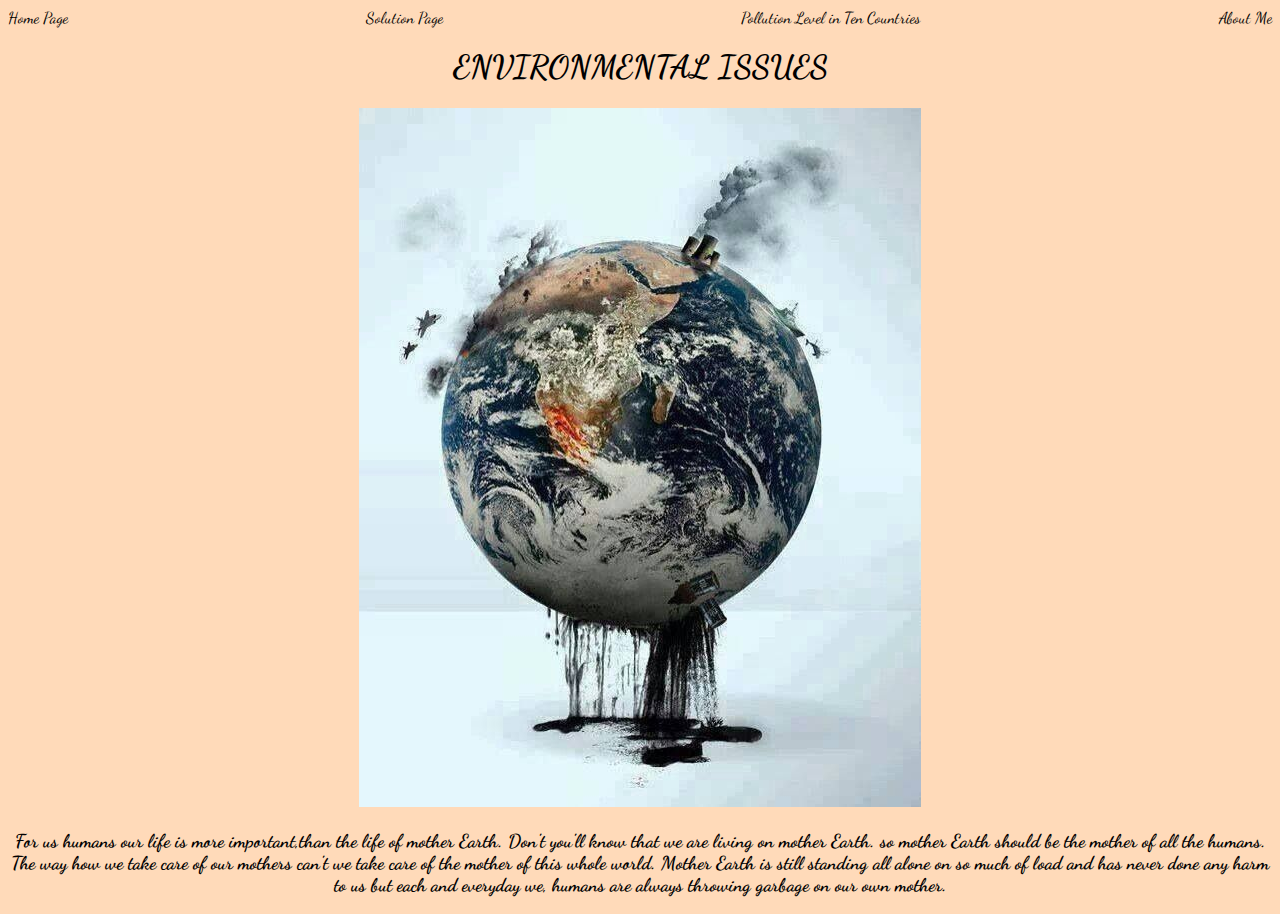
<file: index.html>
<!DOCTYPE html>
<html lang="en">
<head>
    <meta charset="UTF-8">
    <meta name="viewport" content="width=device-width, initial-scale=1.0">
    <title>capstone project</title>
    <link rel="stylesheet" href="style.css">
</head>
<body>
    
   <nav>
       <div>
           <a href="./home.html">Home Page</a>
           <a href="./solution.html">Solution Page</a>
           <a href="./pollutionlevel.html">Pollution Level in Ten Countries</a>
           <a href="./aboutme.html">About Me</a>
       </div>
   </nav>
   <h1 id="heading"> ENVIRONMENTAL ISSUES</h1>
   <div></div>
   <img src="./assets/pollution.jpg" alt="pollution">
   <p id="paragraph1"> <h3>For us humans our life is more important,than the life of mother Earth. 
    Don't you'll know that we are living on mother Earth. 
    so mother Earth should be the mother of all the humans. 
    The way how we take care of our mothers can't we take care of the mother of this whole world.
    Mother Earth is still standing all alone on so much of load and has never done any harm to us but each and everyday we, humans are always throwing garbage on our own mother.
</h3>
</p>
</body>
</html>
</file>
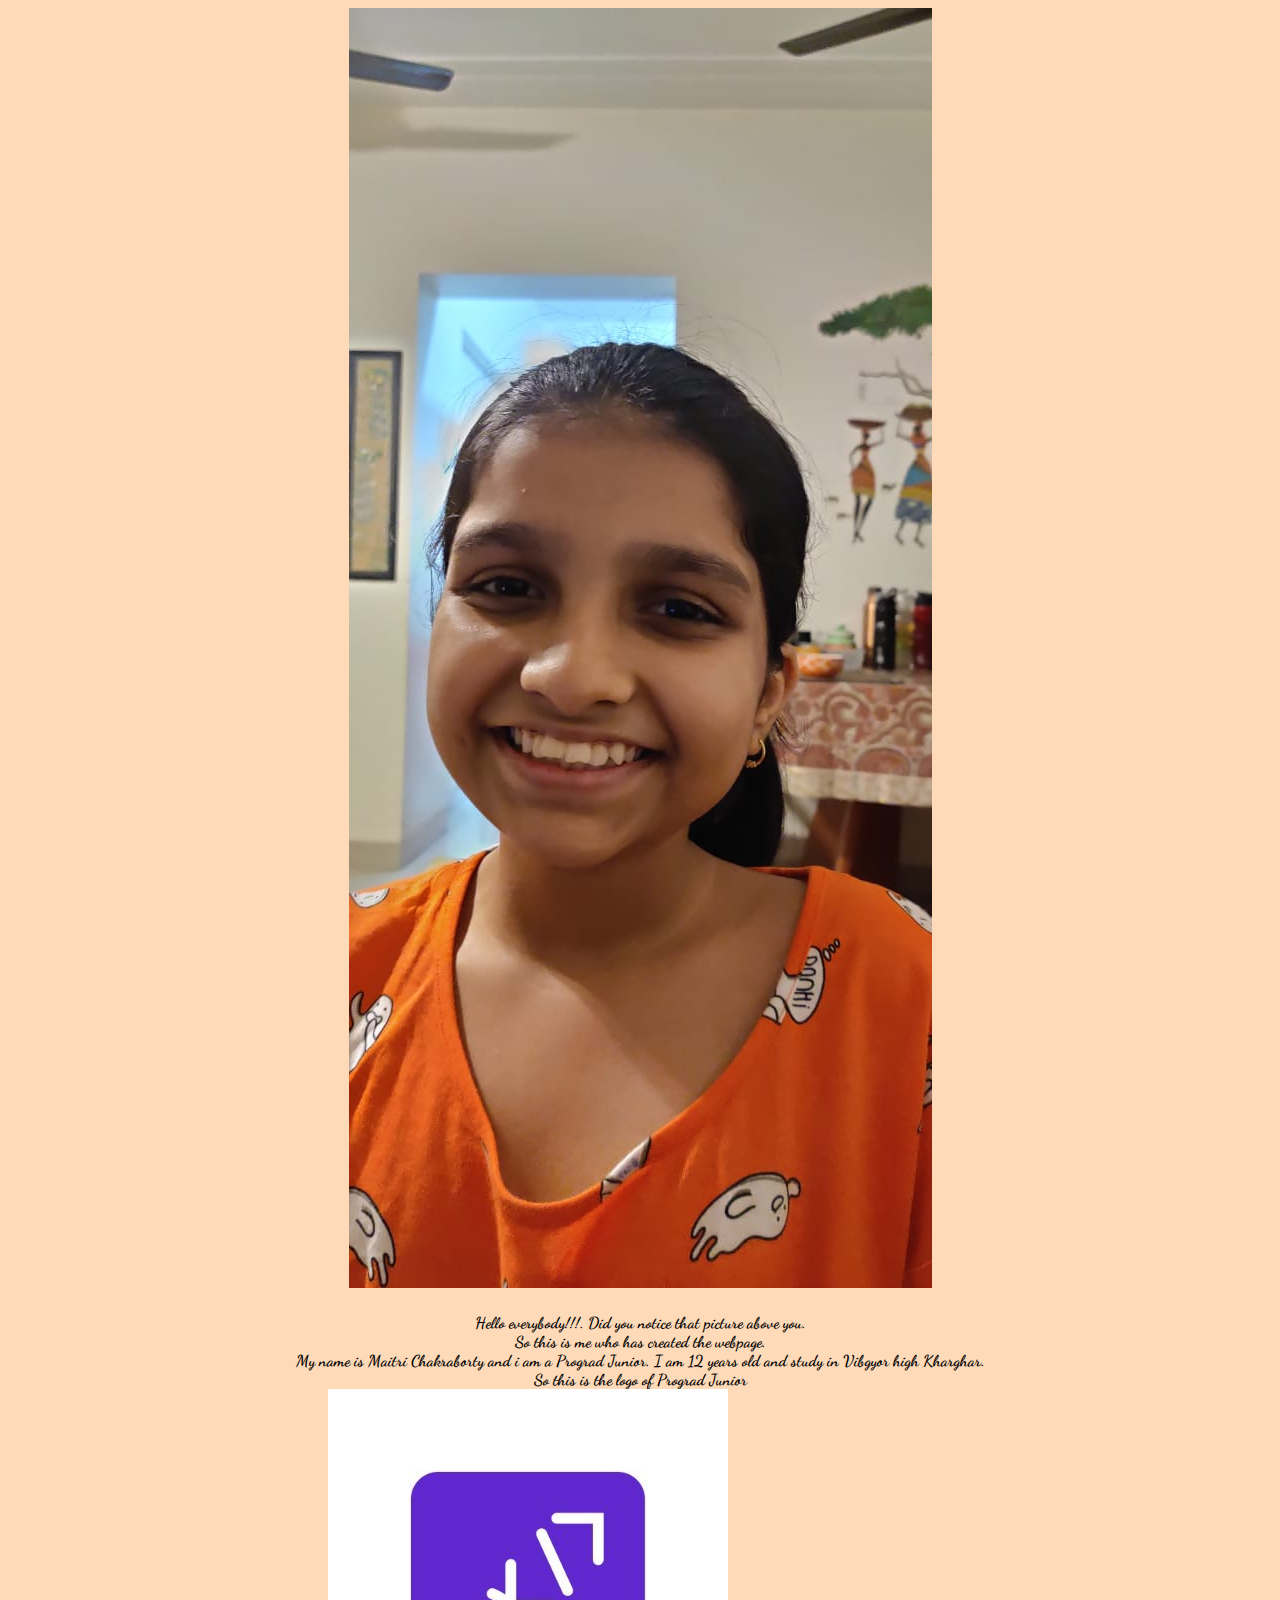
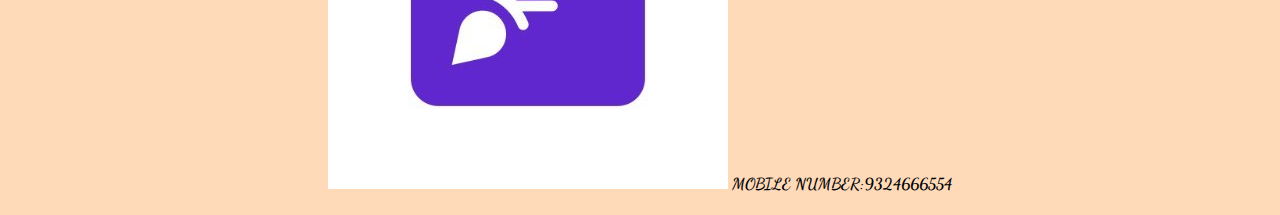
<file: aboutme.html>
<!DOCTYPE html>
<html lang="en">
<head>
    <meta charset="UTF-8">
    <meta name="viewport" content="width=device-width, initial-scale=1.0">
    <title>About Me</title>
    <link rel="stylesheet" href="style.css">
</head>
<body>
    <div></div>
    <img src="./assets/MAITRI.jpeg" alt="Me"><p><h4> 
        Hello everybody!!!. Did you notice that picture above you.
        <br>
         So this is me who has created the webpage.
         <br>
          My name is Maitri Chakraborty and i am a Prograd Junior. I am 12 years old and study in Vibgyor high Kharghar.
          <br>
          So this is the logo of Prograd Junior
          <div></div>
          <img src="./assets/progard logo.jpg" alt="prograd logo">
          MOBILE NUMBER:9324666554
         </h4></p>
    
</body>
</html>
</file>
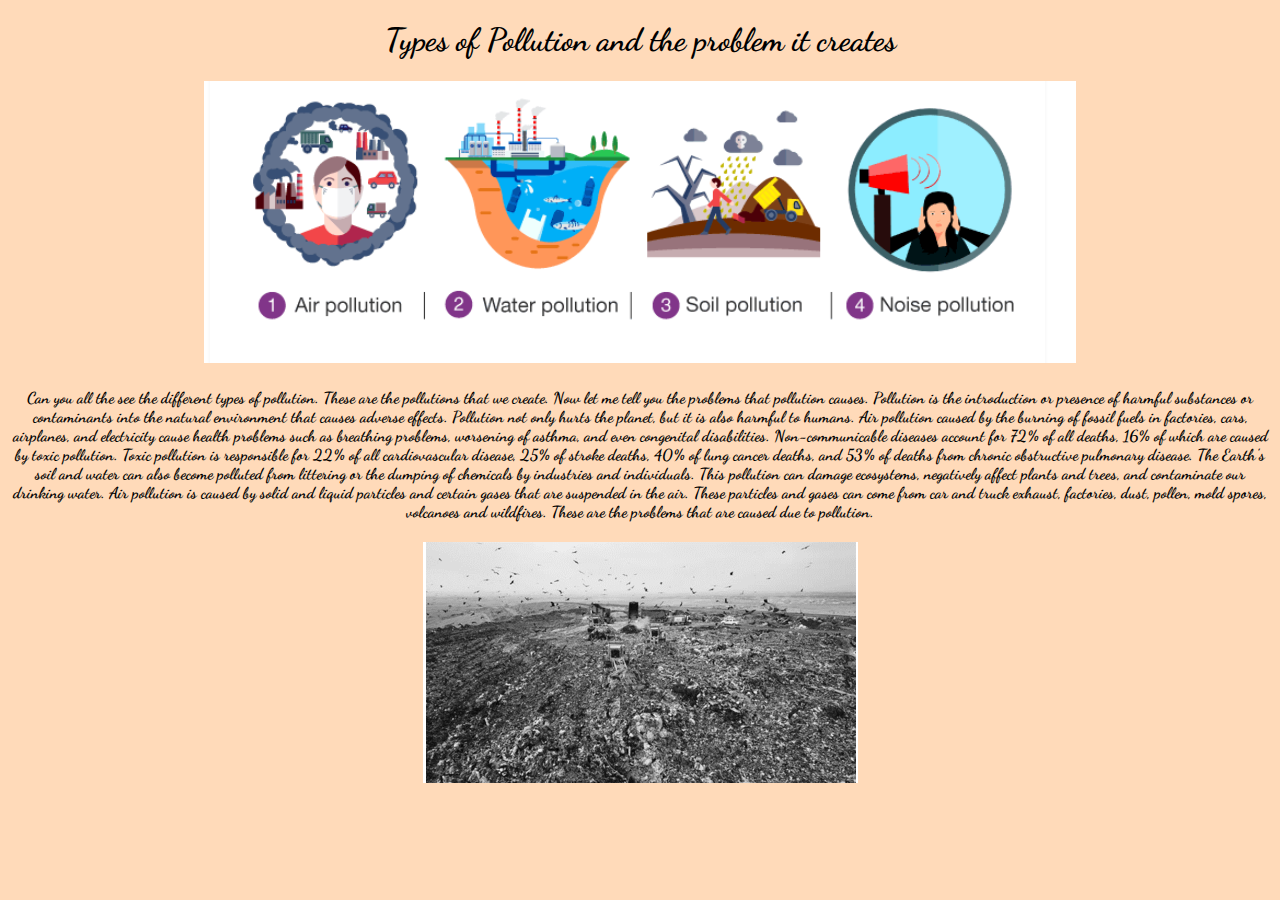
<file: home.html>
<!DOCTYPE html>
<html lang="en">
<head>
    <meta charset="UTF-8">
    <meta name="viewport" content="width=device-width, initial-scale=1.0">
    <title>Home Page</title>
    <link rel="stylesheet" href="style.css">
</head>
<body>
    <h1> Types of Pollution and the problem it creates</h1>
    <div></div>
    <img src="./assets/types of pollution.png" alt="types of pollution">
    <p id="paragraph2"> <h4>Can you all the see the different types of pollution. These are the pollutions that we create.
        Now let me tell you the problems that pollution causes.
Pollution is the introduction or presence of harmful substances or contaminants into the natural environment that causes adverse effects.
Pollution not only hurts the planet, but it is also harmful to humans. Air pollution caused by the burning of fossil fuels in factories, cars, airplanes, and electricity cause health problems such as breathing problems, worsening of asthma, and even congenital disabilities. 
Non-communicable diseases account for 72% of all deaths, 16% of which are caused by toxic pollution. Toxic pollution is responsible for 22% of all cardiovascular disease, 25% of stroke deaths, 40% of lung cancer deaths, and 53% of deaths from chronic obstructive pulmonary disease.
The Earth's soil and water can also become polluted from littering or the dumping of chemicals by industries and individuals. This pollution can damage ecosystems, negatively affect plants and trees, and contaminate our drinking water.
Air pollution is caused by solid and liquid particles and certain gases that are suspended in the air. These particles and gases can come from car and truck exhaust, factories, dust, pollen, mold spores, volcanoes and wildfires.
These are the problems that are caused due to pollution. 
 </h4> </p>
 <div></div>
 <img src="./assets/soil pollution.png" alt="soil pollution">
</body>
</html>
</file>
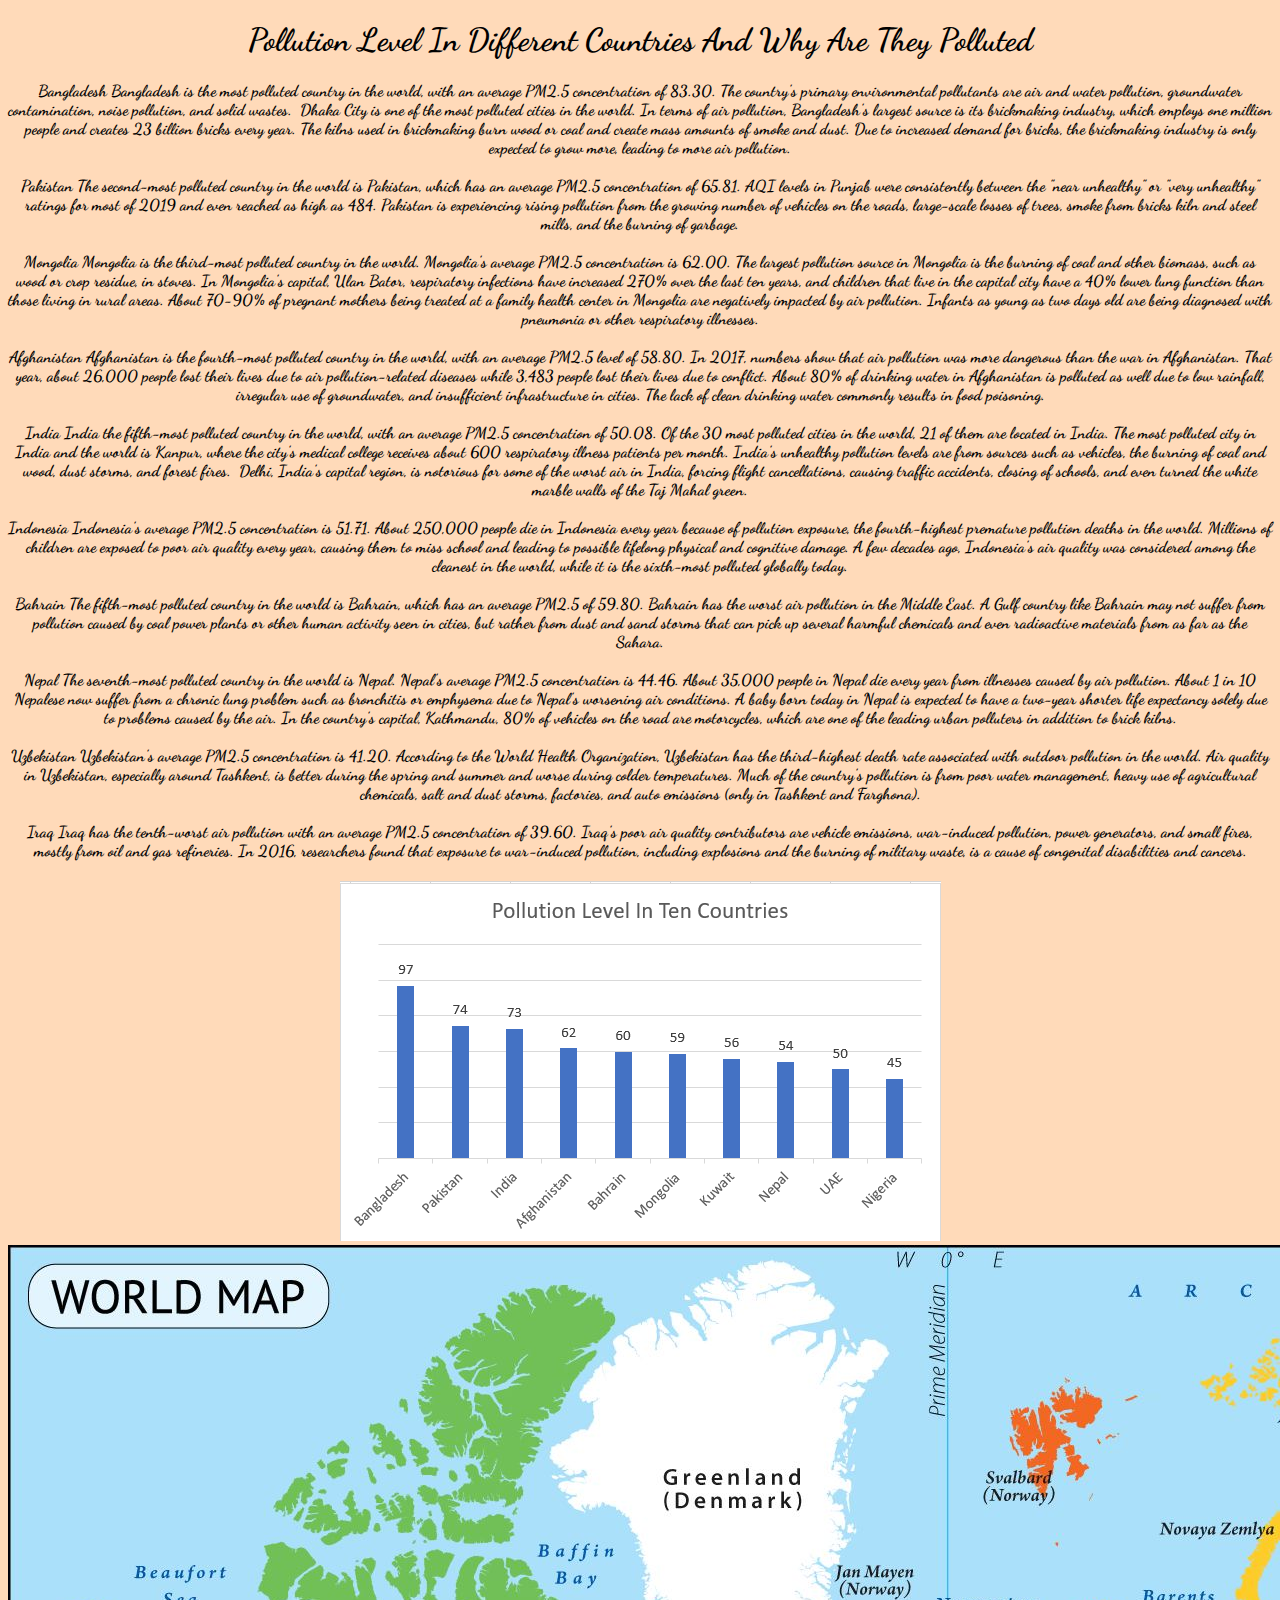
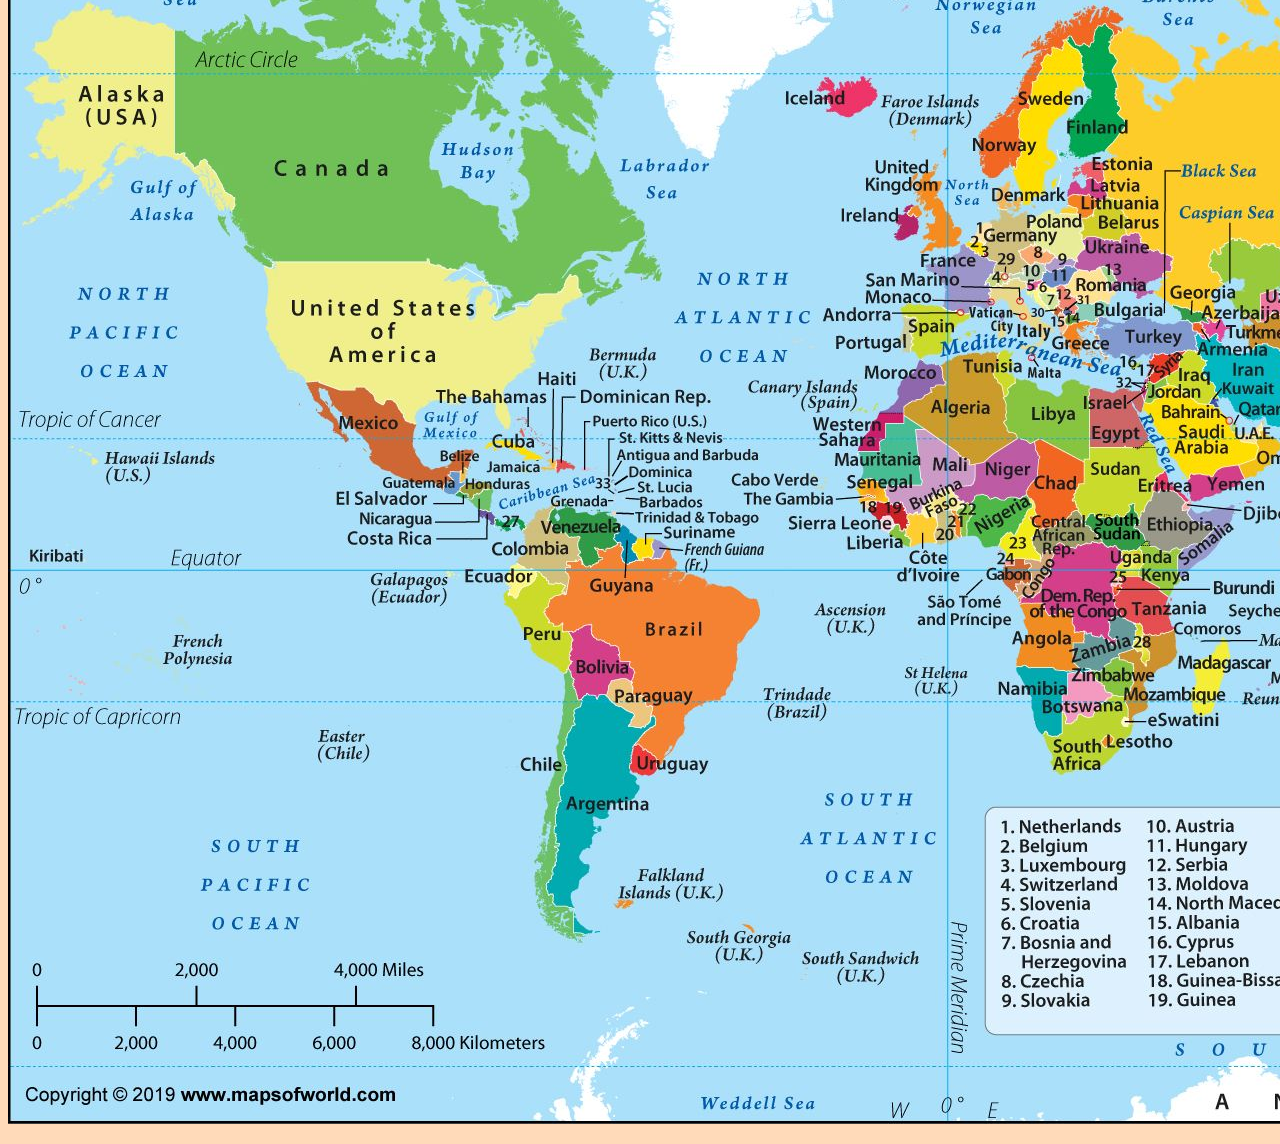
<file: pollutionlevel.html>
<!DOCTYPE html>
<html lang="en">
<head>
    <meta charset="UTF-8">
    <meta name="viewport" content="width=device-width, initial-scale=1.0">
    <title>Pollution Level In Different Countries</title>
    <link rel="stylesheet" href="style.css">
</head>
<body>
    <h1>Pollution Level In Different Countries And Why Are They Polluted</h1>
<p id="paragraph4"><h4>
    Bangladesh
    Bangladesh is the most polluted country in the world, with an average PM2.5 concentration of 83.30. 
    The country's primary environmental pollutants are air and water pollution, groundwater contamination, noise pollution, and solid wastes. 
    Dhaka City is one of the most polluted cities in the world. 
    In terms of air pollution, Bangladesh's largest source is its brickmaking industry, which employs one million people and creates 23 billion bricks every year.
     The kilns used in brickmaking burn wood or coal and create mass amounts of smoke and dust. Due to increased demand for bricks, the brickmaking industry is only expected to grow more, leading to more air pollution.
 <br>
</br>
    Pakistan
    The second-most polluted country in the world is Pakistan, which has an average PM2.5
     concentration of 65.81. AQI levels in Punjab were consistently between the "near unhealthy" or "very unhealthy" ratings for most of 2019 and even reached as high as 484. 
     Pakistan is experiencing rising pollution from the growing number of vehicles on the roads, large-scale losses of trees, smoke from bricks kiln and steel mills, and the burning of garbage. 
<br>
</br>
Mongolia
Mongolia is the third-most polluted country in the world. Mongolia's average PM2.5 concentration is 62.00. 
The largest pollution source in Mongolia is the burning of coal and other biomass, such as wood or crop residue, in stoves. 
In Mongolia's capital, Ulan Bator, respiratory infections have increased 270% over the last ten years, and children that live in the capital city have a 40% lower lung function than those living in rural areas. 
About 70-90% of pregnant mothers being treated at a family health center in Mongolia are negatively impacted by air pollution. Infants as young as two days old are being diagnosed with pneumonia or other respiratory illnesses.
<br>
</br>
Afghanistan
Afghanistan is the fourth-most polluted country in the world, with an average PM2.5 level of 58.80. 
In 2017, numbers show that air pollution was more dangerous than the war in Afghanistan. 
That year, about 26,000 people lost their lives due to air pollution-related diseases while 3,483 people lost their lives due to conflict. 
About 80% of drinking water in Afghanistan is polluted as well due to low rainfall, irregular use of groundwater, and insufficient infrastructure in cities. 
The lack of clean drinking water commonly results in food poisoning.
<br>
</br>
India
India the fifth-most polluted country in the world, with an average PM2.5 concentration of 50.08. 
Of the 30 most polluted cities in the world, 21 of them are located in India. 
The most polluted city in India and the world is Kanpur, where the city's medical college receives about 600 respiratory illness patients per month. 
India's unhealthy pollution levels are from sources such as vehicles, the burning of coal and wood, dust storms, and forest fires.
 Delhi, India's capital region, is notorious for some of the worst air in India, forcing flight cancellations, causing traffic accidents, closing of schools, and even turned the white marble walls of the Taj Mahal green.
<br>
</br>
Indonesia
Indonesia's average PM2.5 concentration is 51.71.
 About 250,000 people die in Indonesia every year because of pollution exposure, the fourth-highest premature pollution deaths in the world. 
 Millions of children are exposed to poor air quality every year, causing them to miss school and leading to possible lifelong physical and cognitive damage. 
 A few decades ago, Indonesia's air quality was considered among the cleanest in the world, while it is the sixth-most polluted globally today.
<br>
</br>
Bahrain
The fifth-most polluted country in the world is Bahrain, which has an average PM2.5 of 59.80. 
Bahrain has the worst air pollution in the Middle East. 
A Gulf country like Bahrain may not suffer from pollution caused by coal power plants or other human activity seen in cities, but rather from dust and sand storms that can pick up several harmful chemicals and even radioactive materials from as far as the Sahara.
<br>
</br>
Nepal
The seventh-most polluted country in the world is Nepal. 
Nepal's average PM2.5 concentration is 44.46. 
About 35,000 people in Nepal die every year from illnesses caused by air pollution. 
About 1 in 10 Nepalese now suffer from a chronic lung problem such as bronchitis or emphysema due to Nepal's worsening air conditions. 
A baby born today in Nepal is expected to have a two-year shorter life expectancy solely due to problems caused by the air. 
In the country's capital, Kathmandu, 80% of vehicles on the road are motorcycles, which are one of the leading urban polluters in addition to brick kilns.
<br>
</br>
Uzbekistan
Uzbekistan's average PM2.5 concentration is 41.20. 
According to the World Health Organization, Uzbekistan has the third-highest death rate associated with outdoor pollution in the world. 
Air quality in Uzbekistan, especially around Tashkent, is better during the spring and summer and worse during colder temperatures. 
Much of the country's pollution is from poor water management, heavy use of agricultural chemicals, salt and dust storms, factories, and auto emissions (only in Tashkent and Farghona).
<br>
</br>
Iraq
Iraq has the tenth-worst air pollution with an average PM2.5 concentration of 39.60. 
Iraq's poor air quality contributors are vehicle emissions, war-induced pollution, power generators, and small fires, mostly from oil and gas refineries. 
In 2016, researchers found that exposure to war-induced pollution, including explosions and the burning of military waste, is a cause of congenital disabilities and cancers.
    </h4></p> 
    
    <div></div>
    <img src="./assets/pollution level in ten countries.png" alt="pollution level">
<img src="./assets/world map.jpg" alt="world map">


</h4>
    </P>
</body>
</html>
</file>
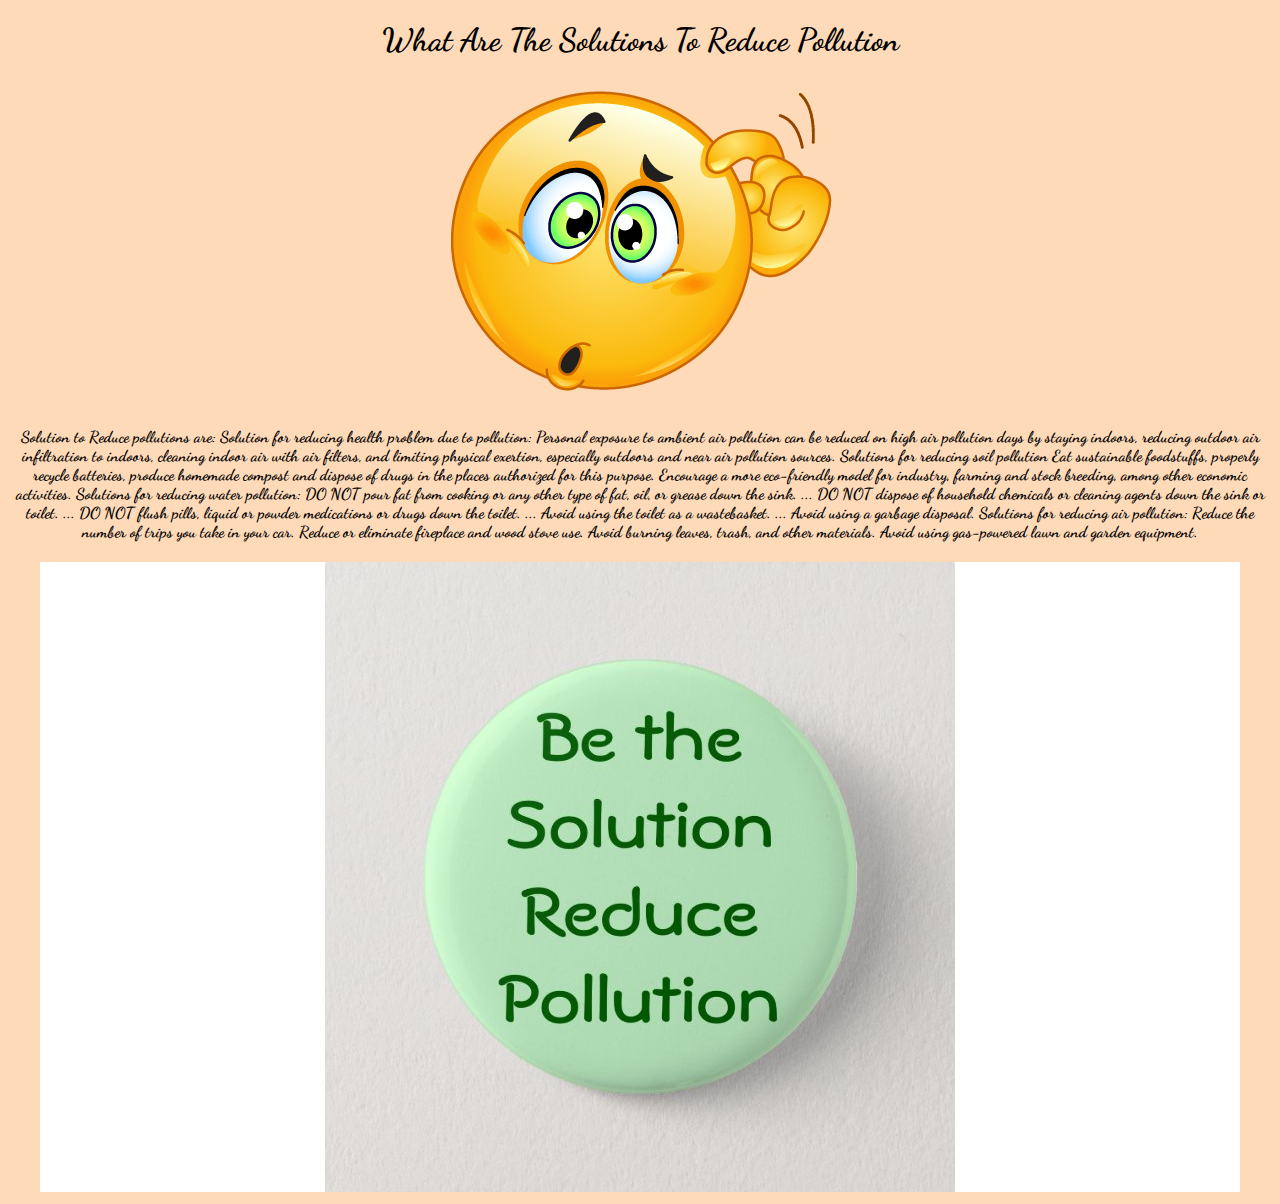
<file: solution.html>
<!DOCTYPE html>
<html lang="en">
<head>
    <meta charset="UTF-8">
    <meta name="viewport" content="width=device-width, initial-scale=1.0">
    <title>Solution Page</title>
    <link rel="stylesheet" href="style.css">
</head>
<body>
    <h1> What Are The Solutions To Reduce Pollution</h1>
    <div></div>
    <img src="./assets/thinking emoji.png" alt="thinking emoji">
    <p id="paragraph3"> <h4>Solution to Reduce pollutions are:
        Solution for reducing health problem due to pollution:
        Personal exposure to ambient air pollution can be reduced on high air pollution days by staying indoors, reducing outdoor air infiltration to indoors, cleaning indoor air with air filters, and limiting physical exertion, especially outdoors and near air pollution sources.
        Solutions for reducing soil pollution
        Eat sustainable foodstuffs, properly recycle batteries, produce homemade compost and dispose of drugs in the places authorized for this purpose. 
        Encourage a more eco-friendly model for industry, farming and stock breeding, among other economic activities.
        Solutions for reducing water pollution:
    DO NOT pour fat from cooking or any other type of fat, oil, or grease down the sink. ...
DO NOT dispose of household chemicals or cleaning agents down the sink or toilet. ...
DO NOT flush pills, liquid or powder medications or drugs down the toilet. ...
Avoid using the toilet as a wastebasket. ...
Avoid using a garbage disposal.
Solutions for reducing air pollution:
Reduce the number of trips you take in your car.
Reduce or eliminate fireplace and wood stove use.
Avoid burning leaves, trash, and other materials.
Avoid using gas-powered lawn and garden equipment.
    </h4>
</p>
     <div></div>
     <img src="./assets/reduce pollution.jpg" alt="reduce pollution">   
    
    
</body>
</html>
</file>
<file: style.css>
@import url('https://fonts.googleapis.com/css2?family=Dancing+Script&display=swap');
body{
    background-color:peachpuff;
    color: black;
    text-align: center;
    font-family: 'Dancing Script', cursive;
}
a{
    color:black;
    text-decoration: none;
}
#navbar{
    height: 60px;
    align-items: center;
    background-color:black;
}
div{
    display: flex;
    flex-direction: row;
    justify-content: space-between;
    list-style-type: none;
}
#pollution.img{
    width: 100%;
    height: 100%;
}
#soilpollution.img{
    width: 120%;
    height: 120%;
}

#worldmap.img{
    width: 50%;
    height: 50%;
}
</file>
